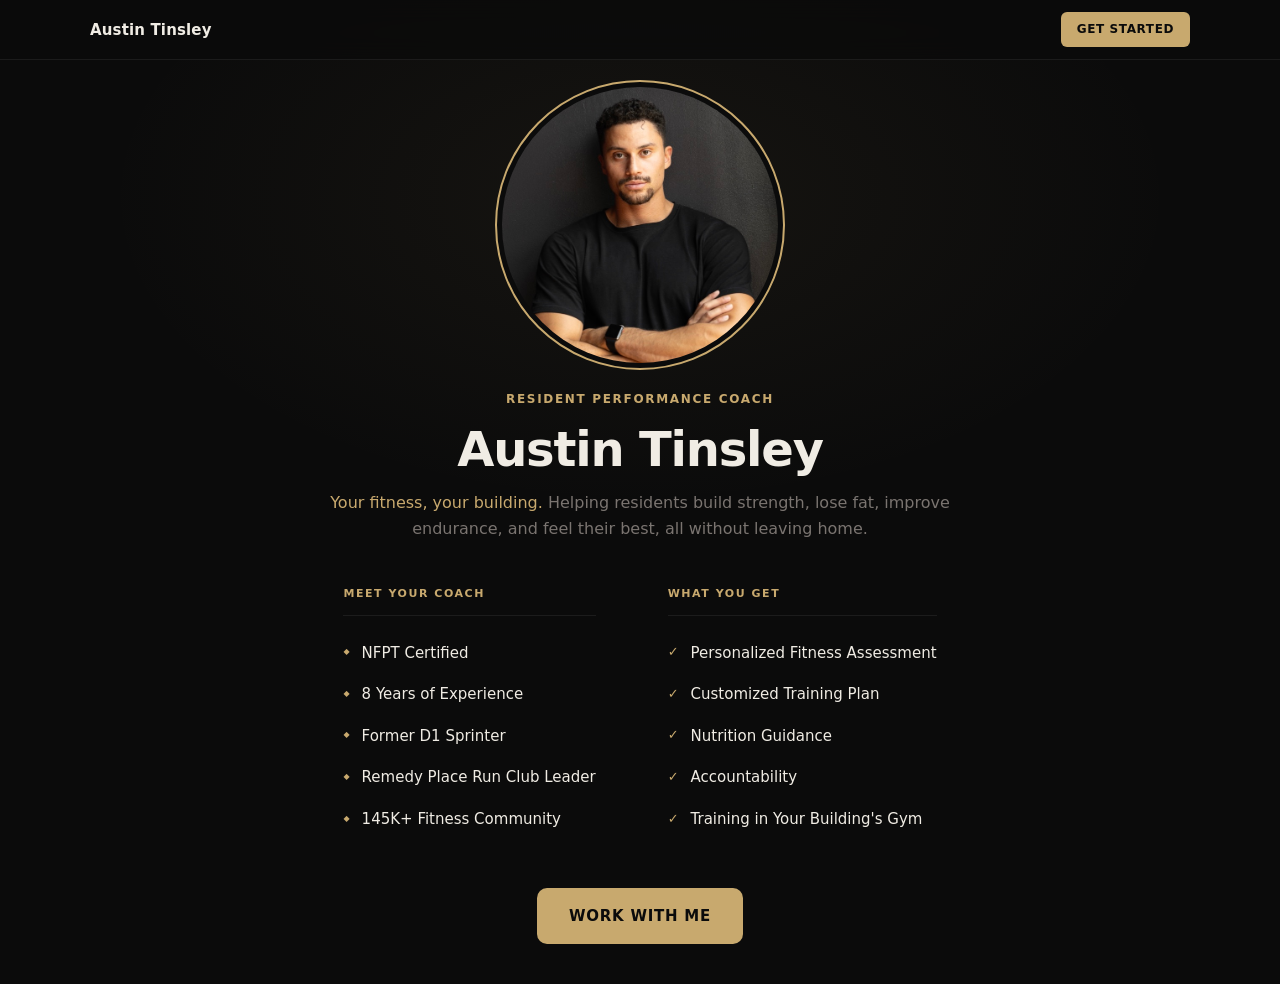
<file: index.html>
<!DOCTYPE html>
<html lang="en">
<head>
  <meta charset="UTF-8">
  <meta name="viewport" content="width=device-width, initial-scale=1.0">
  <meta name="description" content="Austin Tinsley — Resident Performance Coach. Personalized training right in your building.">
  <title>Austin Tinsley — Resident Performance Coach</title>
  <link rel="stylesheet" href="styles.css">
</head>
<body class="landing">

  <!-- ── Nav ──────────────────────────────────────────────────────────────── -->
  <nav class="nav">
    <div class="nav-inner">
      <span class="nav-logo">Austin Tinsley</span>
      <a href="/form" class="btn btn-sm">Get Started</a>
    </div>
  </nav>

  <!-- ── One-pager hero ────────────────────────────────────────────────────── -->
  <section class="hero">
    <div class="onepager">

      <!-- Intro -->
      <img src="austin.jpg" alt="Austin Tinsley" class="hero-photo">
      <p class="hero-eyebrow">Resident Performance Coach</p>
      <h1 class="hero-headline">Austin Tinsley</h1>
      <p class="hero-sub">
        <span class="accent">Your fitness, your building.</span> Helping residents build strength, lose fat, improve endurance, and feel their best, all without leaving home.
      </p>

      <!-- Two columns -->
      <div class="lists-grid">

        <!-- Left: Meet Your Coach -->
        <div class="list-col">
          <p class="row-label">Meet Your Coach</p>
          <ul class="bullet-list">
            <li><span class="bullet">&#9670;</span>NFPT Certified</li>
            <li><span class="bullet">&#9670;</span>8 Years of Experience</li>
            <li><span class="bullet">&#9670;</span>Former D1 Sprinter</li>
            <li><span class="bullet">&#9670;</span>Remedy Place Run Club Leader</li>
            <li><span class="bullet">&#9670;</span>145K+ Fitness Community</li>
          </ul>
        </div>

        <!-- Right: What You Get -->
        <div class="list-col">
          <p class="row-label">What You Get</p>
          <ul class="bullet-list">
            <li><span class="bullet check">&#10003;</span>Personalized Fitness Assessment</li>
            <li><span class="bullet check">&#10003;</span>Customized Training Plan</li>
            <li><span class="bullet check">&#10003;</span>Nutrition Guidance</li>
            <li><span class="bullet check">&#10003;</span>Accountability</li>
            <li><span class="bullet check">&#10003;</span>Training in Your Building's Gym</li>
          </ul>
        </div>

      </div>

      <!-- CTA -->
      <a href="/form" class="btn btn-lg hero-btn">Work With Me</a>

    </div>
  </section>

</body>
</html>
</file>
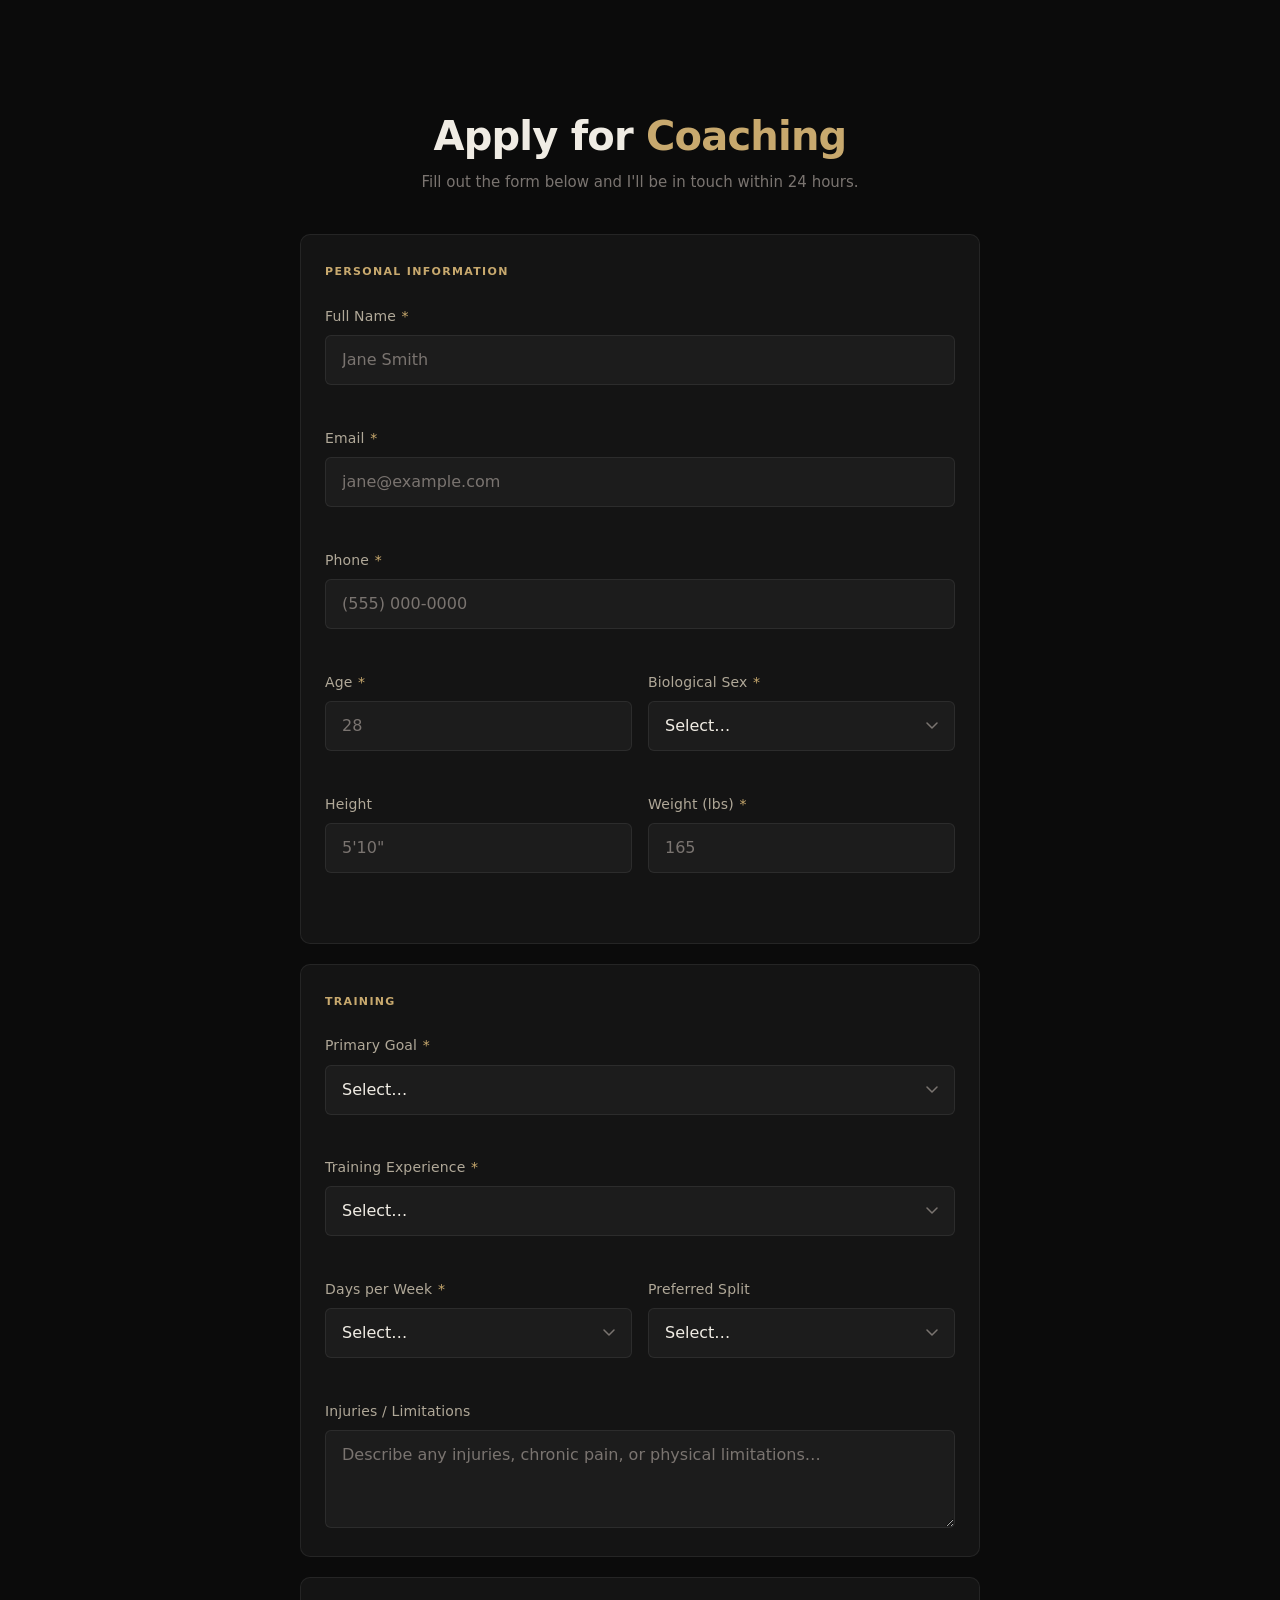
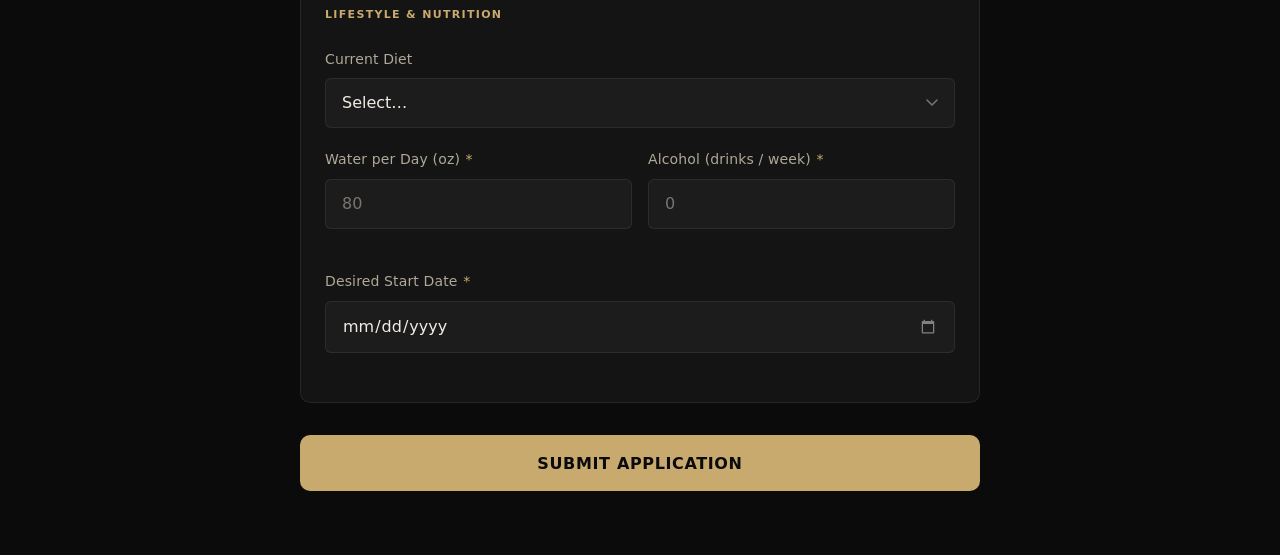
<file: apply.html>
<!DOCTYPE html>
<html lang="en">
<head>
  <meta charset="UTF-8">
  <meta name="viewport" content="width=device-width, initial-scale=1.0">
  <meta name="description" content="Apply for online coaching — fill out this short intake form to get started.">
  <title>Apply for Coaching</title>
  <link rel="stylesheet" href="styles.css">
</head>
<body>
  <main class="container">

    <header class="header">
      <h1>Apply for <span>Coaching</span></h1>
      <p class="subtitle">Fill out the form below and I'll be in touch within 24 hours.</p>
    </header>

    <form id="intakeForm" novalidate>

      <!-- ── Personal Information ─────────────────────────────────────────── -->
      <section class="form-section">
        <h2 class="section-title">Personal Information</h2>

        <div class="field">
          <label for="name">Full Name <span class="required">*</span></label>
          <input type="text" id="name" name="name"
            placeholder="Jane Smith" autocomplete="name">
          <span class="error" id="nameError" role="alert"></span>
        </div>

        <div class="field">
          <label for="email">Email <span class="required">*</span></label>
          <input type="email" id="email" name="email"
            placeholder="jane@example.com" autocomplete="email">
          <span class="error" id="emailError" role="alert"></span>
        </div>

        <div class="field">
          <label for="phone">Phone <span class="required">*</span></label>
          <input type="tel" id="phone" name="phone"
            placeholder="(555) 000-0000" autocomplete="tel">
          <span class="error" id="phoneError" role="alert"></span>
        </div>

        <div class="row">
          <div class="field">
            <label for="age">Age <span class="required">*</span></label>
            <input type="number" id="age" name="age"
              placeholder="28" min="13" max="100">
            <span class="error" id="ageError" role="alert"></span>
          </div>

          <div class="field">
            <label for="biologicalSex">Biological Sex <span class="required">*</span></label>
            <select id="biologicalSex" name="biologicalSex">
              <option value="">Select…</option>
              <option value="Male">Male</option>
              <option value="Female">Female</option>
              <option value="Prefer not to say">Prefer not to say</option>
            </select>
            <span class="error" id="biologicalSexError" role="alert"></span>
          </div>
        </div>

        <div class="row">
          <div class="field">
            <label for="height">Height</label>
            <input type="text" id="height" name="height"
              placeholder="5'10&quot;">
          </div>

          <div class="field">
            <label for="weight">Weight (lbs) <span class="required">*</span></label>
            <input type="number" id="weight" name="weight"
              placeholder="165" min="50" max="700">
            <span class="error" id="weightError" role="alert"></span>
          </div>
        </div>
      </section>

      <!-- ── Training ─────────────────────────────────────────────────────── -->
      <section class="form-section">
        <h2 class="section-title">Training</h2>

        <div class="field">
          <label for="primaryGoal">Primary Goal <span class="required">*</span></label>
          <select id="primaryGoal" name="primaryGoal">
            <option value="">Select…</option>
            <option value="Lose fat">Lose fat</option>
            <option value="Build muscle">Build muscle</option>
            <option value="Improve strength">Improve strength</option>
            <option value="Improve endurance">Improve endurance</option>
            <option value="Athletic performance">Athletic performance</option>
            <option value="Body recomposition">Body recomposition</option>
            <option value="General fitness">General fitness</option>
          </select>
          <span class="error" id="primaryGoalError" role="alert"></span>
        </div>

        <div class="field">
          <label for="experience">Training Experience <span class="required">*</span></label>
          <select id="experience" name="experience">
            <option value="">Select…</option>
            <option value="Beginner (0–1 years)">Beginner (0–1 years)</option>
            <option value="Intermediate (1–3 years)">Intermediate (1–3 years)</option>
            <option value="Advanced (3+ years)">Advanced (3+ years)</option>
          </select>
          <span class="error" id="experienceError" role="alert"></span>
        </div>

        <div class="row">
          <div class="field">
            <label for="daysPerWeek">Days per Week <span class="required">*</span></label>
            <select id="daysPerWeek" name="daysPerWeek">
              <option value="">Select…</option>
              <option value="2">2 days</option>
              <option value="3">3 days</option>
              <option value="4">4 days</option>
              <option value="5">5 days</option>
              <option value="6">6 days</option>
            </select>
            <span class="error" id="daysPerWeekError" role="alert"></span>
          </div>

          <div class="field">
            <label for="preferredSplit">Preferred Split</label>
            <select id="preferredSplit" name="preferredSplit">
              <option value="">Select…</option>
              <option value="Full body">Full body</option>
              <option value="Upper / Lower">Upper / Lower</option>
              <option value="Push / Pull / Legs">Push / Pull / Legs</option>
              <option value="Bro split">Bro split</option>
              <option value="No preference">No preference</option>
            </select>
          </div>
        </div>

        <div class="field">
          <label for="injuries">Injuries / Limitations</label>
          <textarea id="injuries" name="injuries" rows="3"
            placeholder="Describe any injuries, chronic pain, or physical limitations…"></textarea>
        </div>
      </section>

      <!-- ── Lifestyle & Nutrition ─────────────────────────────────────────── -->
      <section class="form-section">
        <h2 class="section-title">Lifestyle &amp; Nutrition</h2>

        <div class="field">
          <label for="currentDiet">Current Diet</label>
          <select id="currentDiet" name="currentDiet">
            <option value="">Select…</option>
            <option value="No specific diet">No specific diet</option>
            <option value="High protein">High protein</option>
            <option value="Keto / Low carb">Keto / Low carb</option>
            <option value="Vegan">Vegan</option>
            <option value="Vegetarian">Vegetarian</option>
            <option value="Paleo">Paleo</option>
            <option value="Intermittent fasting">Intermittent fasting</option>
            <option value="Other">Other</option>
          </select>
        </div>

        <div class="row">
          <div class="field">
            <label for="waterPerDay">Water per Day (oz) <span class="required">*</span></label>
            <input type="number" id="waterPerDay" name="waterPerDay"
              placeholder="80" min="0" max="300">
            <span class="error" id="waterPerDayError" role="alert"></span>
          </div>

          <div class="field">
            <label for="alcoholPerWeek">Alcohol (drinks / week) <span class="required">*</span></label>
            <input type="number" id="alcoholPerWeek" name="alcoholPerWeek"
              placeholder="0" min="0" max="50">
            <span class="error" id="alcoholPerWeekError" role="alert"></span>
          </div>
        </div>

        <div class="field">
          <label for="startDate">Desired Start Date <span class="required">*</span></label>
          <input type="date" id="startDate" name="startDate">
          <span class="error" id="startDateError" role="alert"></span>
        </div>
      </section>

      <!-- ── Submit ────────────────────────────────────────────────────────── -->
      <div class="submit-area">
        <button type="submit" id="submitBtn">
          <span class="btn-text">Submit Application</span>
          <span class="btn-loading" hidden>Submitting</span>
        </button>
      </div>

    </form><!-- /#intakeForm -->

    <!-- Success state (replaces the form) -->
    <div id="successMessage" class="success-message" hidden aria-live="polite">
      <div class="success-icon" aria-hidden="true">✓</div>
      <h2>Application Received</h2>
      <p>Thank you! I'll review your information and reach out within 24 hours.</p>
    </div>

    <!-- Error banner (shown above the submit button on failure) -->
    <div id="errorBanner" class="error-banner" hidden role="alert">
      <p id="errorText">Something went wrong. Please try again.</p>
    </div>

  </main>

  <script src="script.js"></script>
</body>
</html>
</file>
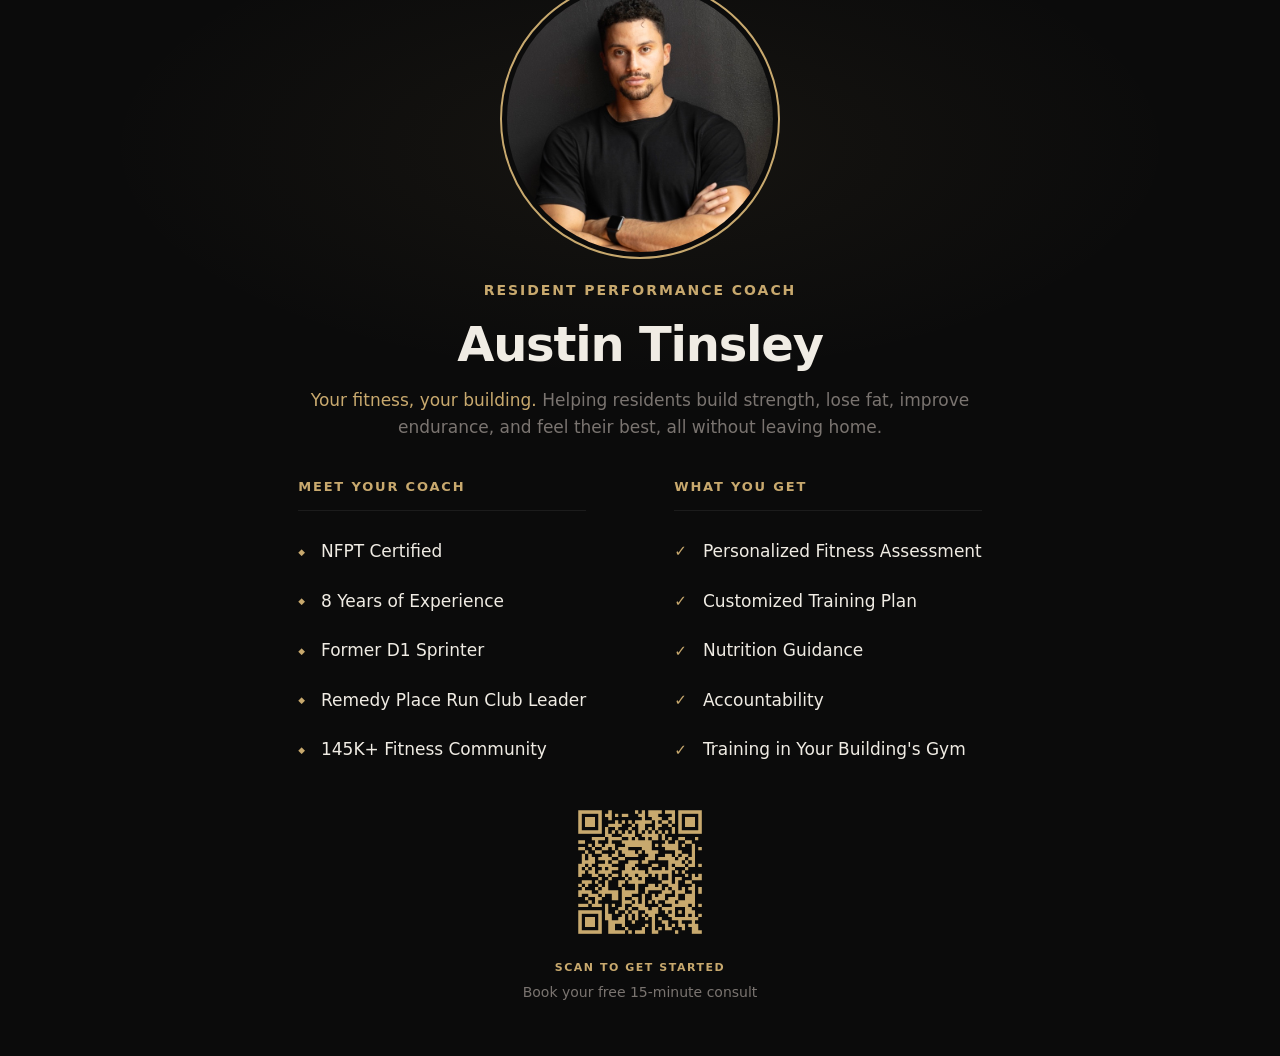
<file: flyer-qr.html>
<!DOCTYPE html>
<html lang="en">
<head>
  <meta charset="UTF-8">
  <meta name="viewport" content="width=device-width, initial-scale=1.0">
  <title>Austin Tinsley — Resident Performance Coach</title>
  <link rel="stylesheet" href="styles.css">
  <style>
    /* ── Print / PDF overrides ─────────────────────────────────────────── */
    @page {
      size: 8.5in 11in;
      margin: 0;
    }

    html, body {
      -webkit-print-color-adjust: exact;
      print-color-adjust: exact;
      background: #0b0b0b;
    }

    /* Full-page flex column so content fills the whole sheet */
    body {
      height: 11in;
      display: flex;
      flex-direction: column;
    }

    /* Hero grows to fill remaining height, content vertically centered */
    .hero {
      flex: 1;
      min-height: 0;
      padding: 0.55in 0.7in 0.35in;
      align-items: center;
    }

    /* Scale everything up to occupy the page (slightly tighter to fit QR) */
    .hero-photo { width: 280px; height: 280px; margin-bottom: 1.25rem; }

    .hero-eyebrow { font-size: 0.875rem; margin-bottom: 1rem; }

    .hero-headline { font-size: 3rem; margin-bottom: 1rem; }

    .hero-sub {
      font-size: 1.0625rem;
      max-width: 660px;
      margin-bottom: 2.25rem;
    }

    .lists-grid { gap: 5.5rem; margin-bottom: 0; }

    .row-label { font-size: 0.8125rem; margin-bottom: 1.125rem; padding-bottom: 0.875rem; }

    .bullet-list li { font-size: 1.0625rem; padding: 0.7rem 0; gap: 1rem; }

    .bullet { font-size: 0.55rem; }
    .bullet.check { font-size: 0.95rem; }

    /* QR footer */
    .qr-footer {
      text-align: center;
      padding: 0.65in 0.7in 0.55in;
    }

    .qr-footer img {
      width: 150px;
      height: 150px;
      display: block;
      margin: 0 auto 0.75rem;
    }

    .qr-footer .qr-label {
      font-size: 0.6875rem;
      font-weight: 600;
      letter-spacing: 0.14em;
      text-transform: uppercase;
      color: var(--accent);
    }

    .qr-footer .qr-sub {
      font-size: 0.875rem;
      color: var(--text-muted);
      margin-top: 0.25rem;
    }
  </style>
</head>
<body class="landing">

  <!-- ── One-pager hero ────────────────────────────────────────────────────── -->
  <section class="hero">
    <div class="onepager">

      <!-- Intro -->
      <img src="austin.jpg" alt="Austin Tinsley" class="hero-photo">
      <p class="hero-eyebrow">Resident Performance Coach</p>
      <h1 class="hero-headline">Austin Tinsley</h1>
      <p class="hero-sub">
        <span class="accent">Your fitness, your building.</span> Helping residents build strength, lose fat, improve endurance, and feel their best, all without leaving home.
      </p>

      <!-- Two columns -->
      <div class="lists-grid">

        <!-- Left: Meet Your Coach -->
        <div class="list-col">
          <p class="row-label">Meet Your Coach</p>
          <ul class="bullet-list">
            <li><span class="bullet">&#9670;</span>NFPT Certified</li>
            <li><span class="bullet">&#9670;</span>8 Years of Experience</li>
            <li><span class="bullet">&#9670;</span>Former D1 Sprinter</li>
            <li><span class="bullet">&#9670;</span>Remedy Place Run Club Leader</li>
            <li><span class="bullet">&#9670;</span>145K+ Fitness Community</li>
          </ul>
        </div>

        <!-- Right: What You Get -->
        <div class="list-col">
          <p class="row-label">What You Get</p>
          <ul class="bullet-list">
            <li><span class="bullet check">&#10003;</span>Personalized Fitness Assessment</li>
            <li><span class="bullet check">&#10003;</span>Customized Training Plan</li>
            <li><span class="bullet check">&#10003;</span>Nutrition Guidance</li>
            <li><span class="bullet check">&#10003;</span>Accountability</li>
            <li><span class="bullet check">&#10003;</span>Training in Your Building's Gym</li>
          </ul>
        </div>

      </div>

    </div>
  </section>

  <!-- ── QR footer ─────────────────────────────────────────────────────────── -->
  <div class="qr-footer">
    <img src="qr-code-branded.png" alt="Scan to book a consult">
    <p class="qr-label">Scan to Get Started</p>
    <p class="qr-sub">Book your free 15-minute consult</p>
  </div>

</body>
</html>
</file>
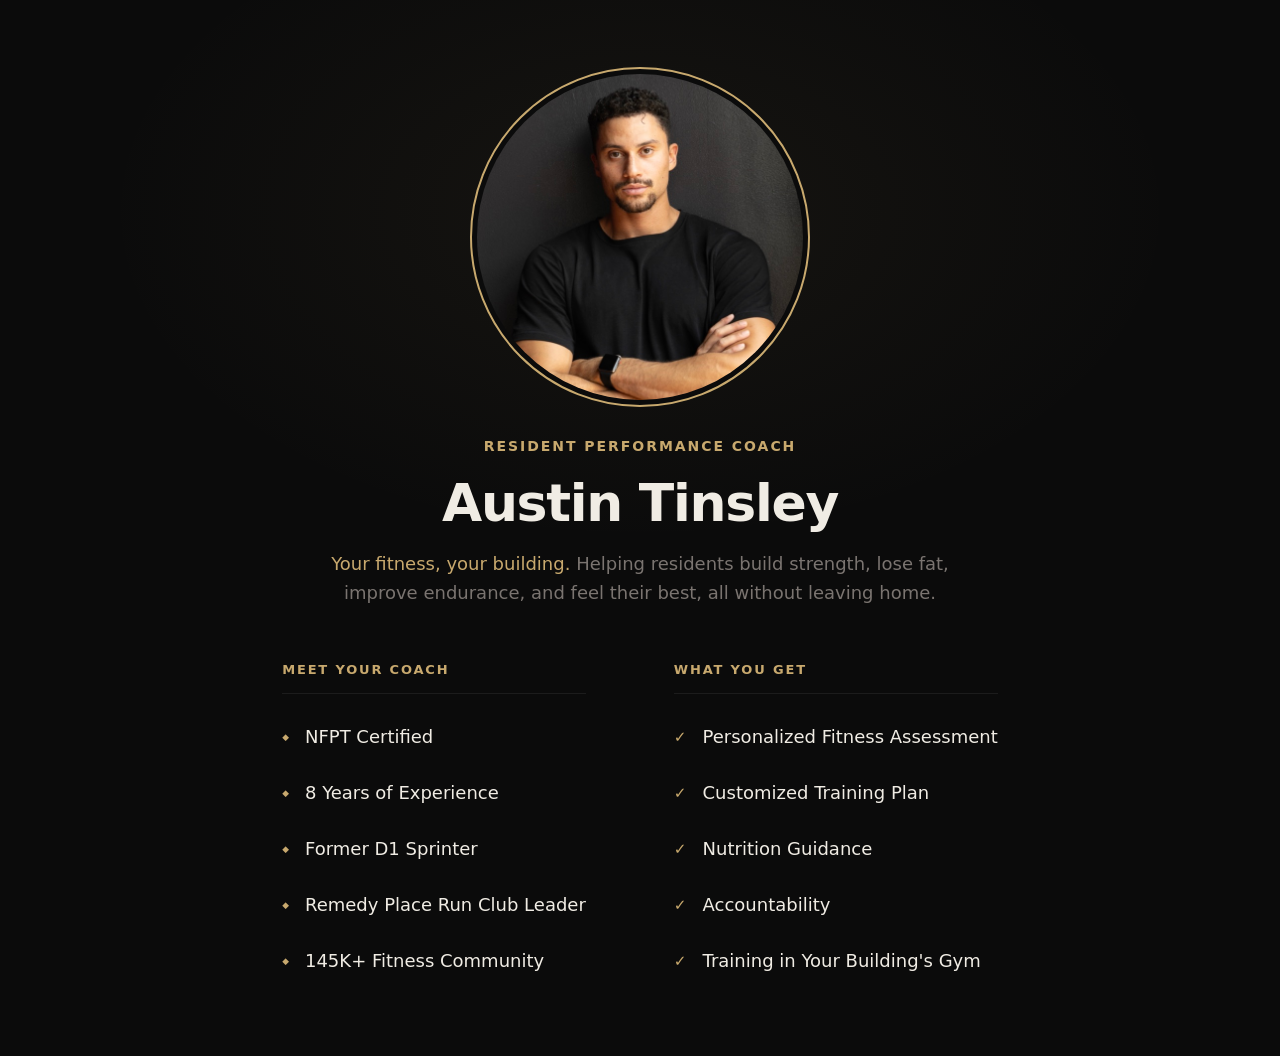
<file: flyer.html>
<!DOCTYPE html>
<html lang="en">
<head>
  <meta charset="UTF-8">
  <meta name="viewport" content="width=device-width, initial-scale=1.0">
  <title>Austin Tinsley — Resident Performance Coach</title>
  <link rel="stylesheet" href="styles.css">
  <style>
    /* ── Print / PDF overrides ─────────────────────────────────────────── */
    @page {
      size: 8.5in 11in;
      margin: 0;
    }

    html, body {
      -webkit-print-color-adjust: exact;
      print-color-adjust: exact;
      background: #0b0b0b;
    }

    /* Full-page flex column so content fills the whole sheet */
    body {
      height: 11in;
      display: flex;
      flex-direction: column;
    }

    /* Hero grows to fill remaining height, content vertically centered */
    .hero {
      flex: 1;
      min-height: 0;
      padding: 0.7in 0.7in;
      align-items: center;
    }

    /* Scale everything up to occupy the page */
    .hero-photo { width: 340px; height: 340px; margin-bottom: 1.75rem; }

    .hero-eyebrow { font-size: 0.875rem; margin-bottom: 1.125rem; }

    .hero-headline { font-size: 3.25rem; margin-bottom: 1.125rem; }

    .hero-sub {
      font-size: 1.125rem;
      max-width: 680px;
      margin-bottom: 3.25rem;
    }

    .lists-grid { gap: 5.5rem; margin-bottom: 0; }

    .row-label { font-size: 0.8125rem; margin-bottom: 1.25rem; padding-bottom: 1rem; }

    .bullet-list li { font-size: 1.125rem; padding: 0.85rem 0; gap: 1rem; }

    .bullet { font-size: 0.55rem; }
    .bullet.check { font-size: 0.95rem; }
  </style>
</head>
<body class="landing">

  <!-- ── One-pager hero ────────────────────────────────────────────────────── -->
  <section class="hero">
    <div class="onepager">

      <!-- Intro -->
      <img src="austin.jpg" alt="Austin Tinsley" class="hero-photo">
      <p class="hero-eyebrow">Resident Performance Coach</p>
      <h1 class="hero-headline">Austin Tinsley</h1>
      <p class="hero-sub">
        <span class="accent">Your fitness, your building.</span> Helping residents build strength, lose fat, improve endurance, and feel their best, all without leaving home.
      </p>

      <!-- Two columns -->
      <div class="lists-grid">

        <!-- Left: Meet Your Coach -->
        <div class="list-col">
          <p class="row-label">Meet Your Coach</p>
          <ul class="bullet-list">
            <li><span class="bullet">&#9670;</span>NFPT Certified</li>
            <li><span class="bullet">&#9670;</span>8 Years of Experience</li>
            <li><span class="bullet">&#9670;</span>Former D1 Sprinter</li>
            <li><span class="bullet">&#9670;</span>Remedy Place Run Club Leader</li>
            <li><span class="bullet">&#9670;</span>145K+ Fitness Community</li>
          </ul>
        </div>

        <!-- Right: What You Get -->
        <div class="list-col">
          <p class="row-label">What You Get</p>
          <ul class="bullet-list">
            <li><span class="bullet check">&#10003;</span>Personalized Fitness Assessment</li>
            <li><span class="bullet check">&#10003;</span>Customized Training Plan</li>
            <li><span class="bullet check">&#10003;</span>Nutrition Guidance</li>
            <li><span class="bullet check">&#10003;</span>Accountability</li>
            <li><span class="bullet check">&#10003;</span>Training in Your Building's Gym</li>
          </ul>
        </div>

      </div>

    </div>
  </section>

</body>
</html>
</file>
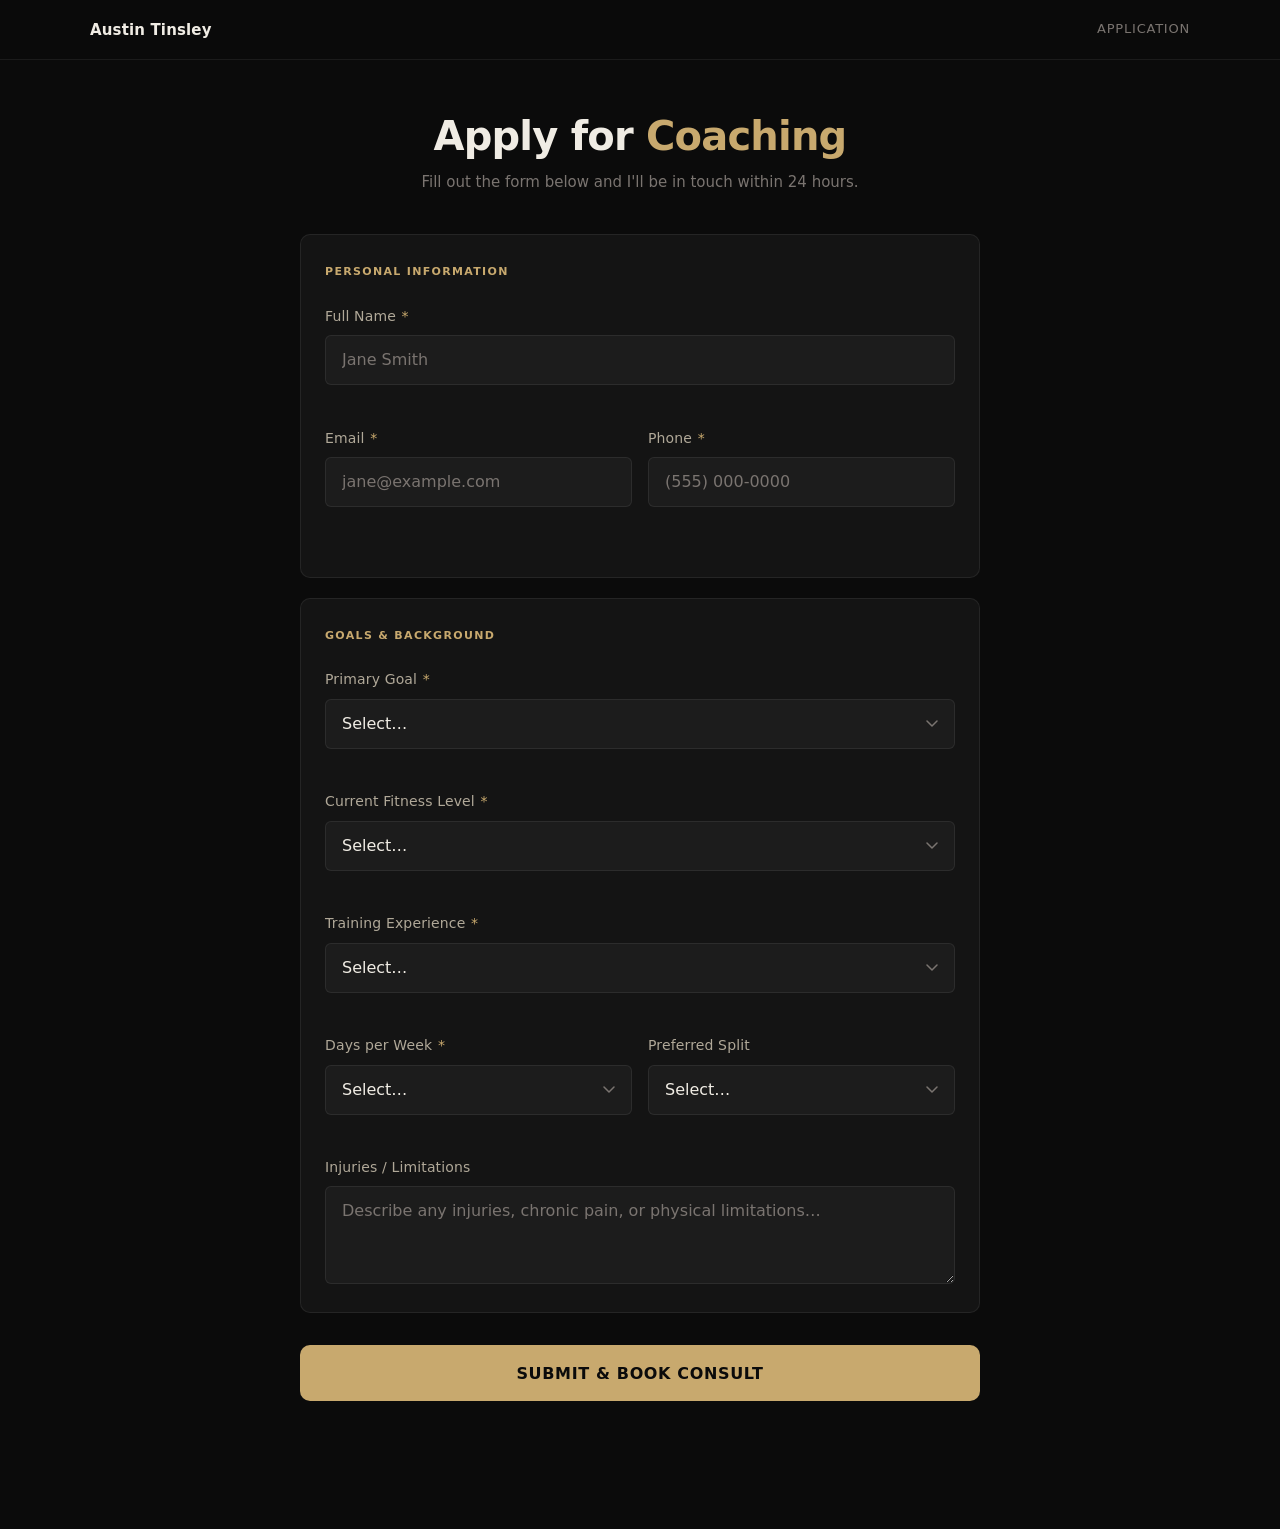
<file: form.html>
<!DOCTYPE html>
<html lang="en">
<head>
  <meta charset="UTF-8">
  <meta name="viewport" content="width=device-width, initial-scale=1.0">
  <meta name="description" content="Apply for coaching with Austin Tinsley — fill out this short intake form to get started.">
  <title>Apply for Coaching — Austin Tinsley</title>
  <link rel="stylesheet" href="styles.css">
  <!-- Calendly assets -->
  <link href="https://assets.calendly.com/assets/external/widget.css" rel="stylesheet">
  <script src="https://assets.calendly.com/assets/external/widget.js" async></script>
</head>
<body>

  <nav class="nav">
    <div class="nav-inner">
      <a href="/" class="nav-logo">Austin Tinsley</a>
      <span class="nav-tag">Application</span>
    </div>
  </nav>

  <main class="container form-page">

    <header class="header">
      <h1>Apply for <span class="accent">Coaching</span></h1>
      <p class="subtitle">Fill out the form below and I'll be in touch within 24 hours.</p>
    </header>

    <form id="intakeForm" novalidate>

      <!-- ── Personal Information ──────────────────────────────────────────── -->
      <section class="form-section">
        <h2 class="section-title">Personal Information</h2>

        <div class="field">
          <label for="name">Full Name <span class="required">*</span></label>
          <input type="text" id="name" name="name"
            placeholder="Jane Smith" autocomplete="name">
          <span class="error" id="nameError" role="alert"></span>
        </div>

        <div class="row">
          <div class="field">
            <label for="email">Email <span class="required">*</span></label>
            <input type="email" id="email" name="email"
              placeholder="jane@example.com" autocomplete="email">
            <span class="error" id="emailError" role="alert"></span>
          </div>
          <div class="field">
            <label for="phone">Phone <span class="required">*</span></label>
            <input type="tel" id="phone" name="phone"
              placeholder="(555) 000-0000" autocomplete="tel">
            <span class="error" id="phoneError" role="alert"></span>
          </div>
        </div>
      </section>

      <!-- ── Goals & Background ────────────────────────────────────────────── -->
      <section class="form-section">
        <h2 class="section-title">Goals &amp; Background</h2>

        <div class="field">
          <label for="primaryGoal">Primary Goal <span class="required">*</span></label>
          <select id="primaryGoal" name="primaryGoal">
            <option value="">Select…</option>
            <option value="Lose fat">Lose fat</option>
            <option value="Build muscle">Build muscle</option>
            <option value="Improve strength">Improve strength</option>
            <option value="Improve endurance / running">Improve endurance / running</option>
            <option value="Body recomposition">Body recomposition</option>
            <option value="General fitness">General fitness</option>
          </select>
          <span class="error" id="primaryGoalError" role="alert"></span>
        </div>

        <div class="field">
          <label for="fitnessLevel">Current Fitness Level <span class="required">*</span></label>
          <select id="fitnessLevel" name="fitnessLevel">
            <option value="">Select…</option>
            <option value="Beginner — new to structured training">Beginner — new to structured training</option>
            <option value="Intermediate — training 1–3 years">Intermediate — training 1–3 years</option>
            <option value="Advanced — training 3+ years">Advanced — training 3+ years</option>
            <option value="Athlete — competitive background">Athlete — competitive background</option>
          </select>
          <span class="error" id="fitnessLevelError" role="alert"></span>
        </div>

        <div class="field">
          <label for="experience">Training Experience <span class="required">*</span></label>
          <select id="experience" name="experience">
            <option value="">Select…</option>
            <option value="Beginner (0–1 years)">Beginner (0–1 years)</option>
            <option value="Intermediate (1–3 years)">Intermediate (1–3 years)</option>
            <option value="Advanced (3+ years)">Advanced (3+ years)</option>
          </select>
          <span class="error" id="experienceError" role="alert"></span>
        </div>

        <div class="row">
          <div class="field">
            <label for="availability">Days per Week <span class="required">*</span></label>
            <select id="availability" name="availability">
              <option value="">Select…</option>
              <option value="2 days / week">2 days</option>
              <option value="3 days / week">3 days</option>
              <option value="4 days / week">4 days</option>
              <option value="5 days / week">5 days</option>
              <option value="6+ days / week">6+ days</option>
            </select>
            <span class="error" id="availabilityError" role="alert"></span>
          </div>
          <div class="field">
            <label for="preferredSplit">Preferred Split</label>
            <select id="preferredSplit" name="preferredSplit">
              <option value="">Select…</option>
              <option value="Full body">Full body</option>
              <option value="Upper / Lower">Upper / Lower</option>
              <option value="Push / Pull / Legs">Push / Pull / Legs</option>
              <option value="Bro split">Bro split</option>
              <option value="No preference">No preference</option>
            </select>
          </div>
        </div>

        <div class="field">
          <label for="injuries">Injuries / Limitations</label>
          <textarea id="injuries" name="injuries" rows="3"
            placeholder="Describe any injuries, chronic pain, or physical limitations…"></textarea>
        </div>
      </section>

      <!-- ── Submit ────────────────────────────────────────────────────────── -->
      <div class="submit-area">
        <button type="submit" id="submitBtn">
          <span class="btn-text">Submit &amp; Book Consult</span>
          <span class="btn-loading" hidden>Submitting</span>
        </button>
      </div>

    </form>

    <div id="successMessage" class="success-message" hidden aria-live="polite">
      <div class="success-icon" aria-hidden="true">&#10003;</div>
      <h2>One last step</h2>
      <p>Thanks! Now pick a time for your free 15-minute consult — we'll talk through your goals and next steps.</p>
      <div id="calendlyEmbed" class="calendly-embed"></div>
    </div>

    <div id="errorBanner" class="error-banner" hidden role="alert">
      <p id="errorText">Something went wrong. Please try again.</p>
    </div>

  </main>

  <script src="script.js"></script>
</body>
</html>
</file>
<file: styles.css>
/* =============================================================================
   Coaching Intake Form — Styles
   Dark luxury theme. Mobile-first, no dependencies.
   ============================================================================= */

/* --- Custom Properties ---------------------------------------------------- */
:root {
  --bg:            #0b0b0b;
  --surface:       #141414;
  --surface-2:     #1c1c1c;
  --border:        rgba(255, 255, 255, 0.07);
  --border-focus:  #c8a96e;
  --accent:        #c8a96e;
  --accent-dim:    rgba(200, 169, 110, 0.12);
  --text:          #f0ece4;
  --text-muted:    #7a7470;
  --text-label:    #b0a898;
  --error:         #e05c5c;
  --error-bg:      rgba(224, 92, 92, 0.08);
  --success:       #5cb87a;
  --success-bg:    rgba(92, 184, 122, 0.08);
  --radius:        10px;
  --radius-sm:     6px;
  --transition:    180ms ease;
  --font:          -apple-system, BlinkMacSystemFont, 'Segoe UI', system-ui, sans-serif;
  --max-width:     680px;
}

/* --- Reset ----------------------------------------------------------------- */
*, *::before, *::after { box-sizing: border-box; margin: 0; padding: 0; }

/* --- Base ------------------------------------------------------------------ */
html {
  font-size: 16px;
  -webkit-text-size-adjust: 100%;
}

body {
  background: var(--bg);
  color: var(--text);
  font-family: var(--font);
  font-size: 1rem;
  line-height: 1.6;
  min-height: 100dvh;
  padding: 2rem 1rem 4rem;
}

/* --- Layout ---------------------------------------------------------------- */
.container {
  max-width: var(--max-width);
  margin: 0 auto;
}

/* --- Header ---------------------------------------------------------------- */
.header {
  text-align: center;
  padding: 2rem 0 2.5rem;
}

.header h1 {
  font-size: clamp(1.75rem, 5vw, 2.5rem);
  font-weight: 700;
  letter-spacing: -0.02em;
  color: var(--text);
  line-height: 1.2;
}

.header h1 span {
  color: var(--accent);
}

.subtitle {
  margin-top: 0.625rem;
  color: var(--text-muted);
  font-size: 0.9375rem;
}

/* --- Form sections --------------------------------------------------------- */
.form-section {
  background: var(--surface);
  border: 1px solid var(--border);
  border-radius: var(--radius);
  padding: 1.75rem 1.5rem;
  margin-bottom: 1.25rem;
}

.section-title {
  font-size: 0.6875rem;
  font-weight: 600;
  letter-spacing: 0.12em;
  text-transform: uppercase;
  color: var(--accent);
  margin-bottom: 1.5rem;
}

/* --- Field ----------------------------------------------------------------- */
.field {
  margin-bottom: 1.25rem;
}

.field:last-child {
  margin-bottom: 0;
}

/* Two-column row on wider screens */
.row {
  display: grid;
  gap: 1rem;
  margin-bottom: 1.25rem;
}

@media (min-width: 480px) {
  .row {
    grid-template-columns: 1fr 1fr;
  }
}

.row .field {
  margin-bottom: 0;
}

/* --- Labels --------------------------------------------------------------- */
label {
  display: block;
  font-size: 0.875rem;
  font-weight: 500;
  color: var(--text-label);
  margin-bottom: 0.5rem;
  letter-spacing: 0.01em;
}

.required {
  color: var(--accent);
  margin-left: 1px;
}

/* --- Inputs / Selects / Textareas ----------------------------------------- */
input,
select,
textarea {
  display: block;
  width: 100%;
  background: var(--surface-2);
  border: 1px solid var(--border);
  border-radius: var(--radius-sm);
  color: var(--text);
  font-family: var(--font);
  font-size: 1rem;
  padding: 0.75rem 1rem;
  transition: border-color var(--transition), background var(--transition), box-shadow var(--transition);
  appearance: none;
  -webkit-appearance: none;
  outline: none;
  line-height: 1.5;
}

input::placeholder,
textarea::placeholder {
  color: var(--text-muted);
  opacity: 1;
}

/* Custom select arrow */
select {
  background-image: url("data:image/svg+xml,%3Csvg xmlns='http://www.w3.org/2000/svg' width='12' height='8' viewBox='0 0 12 8'%3E%3Cpath d='M1 1l5 5 5-5' stroke='%237a7470' stroke-width='1.5' fill='none' stroke-linecap='round' stroke-linejoin='round'/%3E%3C/svg%3E");
  background-repeat: no-repeat;
  background-position: right 1rem center;
  padding-right: 2.5rem;
  cursor: pointer;
}

select option {
  background: var(--surface-2);
  color: var(--text);
}

textarea {
  resize: vertical;
  min-height: 90px;
}

/* Date input icon tint */
input[type="date"]::-webkit-calendar-picker-indicator {
  filter: invert(0.5);
  cursor: pointer;
}

/* Focus state */
input:focus,
select:focus,
textarea:focus {
  border-color: var(--border-focus);
  box-shadow: 0 0 0 3px var(--accent-dim);
  background: #1f1e1c;
}

/* Invalid / error state */
input.invalid,
select.invalid,
textarea.invalid {
  border-color: var(--error);
  box-shadow: 0 0 0 3px var(--error-bg);
}

/* --- Inline errors --------------------------------------------------------- */
.error {
  display: block;
  font-size: 0.8125rem;
  color: var(--error);
  margin-top: 0.375rem;
  min-height: 1.2em;
}

/* --- Submit area ----------------------------------------------------------- */
.submit-area {
  margin-top: 2rem;
}

#submitBtn {
  display: block;
  width: 100%;
  background: var(--accent);
  color: #0b0b0b;
  font-family: var(--font);
  font-size: 1rem;
  font-weight: 700;
  letter-spacing: 0.04em;
  text-transform: uppercase;
  border: none;
  border-radius: var(--radius);
  padding: 1rem;
  cursor: pointer;
  transition: opacity var(--transition), transform var(--transition);
  min-height: 56px;
}

#submitBtn:hover:not(:disabled) {
  opacity: 0.88;
}

#submitBtn:active:not(:disabled) {
  transform: scale(0.99);
}

#submitBtn:disabled {
  opacity: 0.5;
  cursor: not-allowed;
}

/* Loading dots animation */
.btn-loading::after {
  content: '';
  display: inline-block;
  width: 4px;
  height: 4px;
  background: currentColor;
  border-radius: 50%;
  margin-left: 8px;
  animation: dots 1s steps(3, end) infinite;
  vertical-align: middle;
}

@keyframes dots {
  0%   { box-shadow: 0 0, 10px 0, 20px 0; opacity: 0.2; }
  33%  { box-shadow: 0 0, 10px 0, 20px 0; opacity: 1; }
  66%  { box-shadow: 0 0 #0000, 10px 0, 20px 0; opacity: 1; }
  100% { box-shadow: 0 0 #0000, 10px 0 #0000, 20px 0; opacity: 1; }
}

/* --- Success message ------------------------------------------------------- */
.success-message {
  background: var(--success-bg);
  border: 1px solid rgba(92, 184, 122, 0.2);
  border-radius: var(--radius);
  padding: 3rem 2rem;
  text-align: center;
  margin-top: 1rem;
}

.success-icon {
  width: 56px;
  height: 56px;
  background: var(--success);
  color: #0b0b0b;
  border-radius: 50%;
  display: flex;
  align-items: center;
  justify-content: center;
  font-size: 1.5rem;
  font-weight: 700;
  margin: 0 auto 1.5rem;
}

.success-message h2 {
  font-size: 1.5rem;
  margin-bottom: 0.5rem;
}

.success-message p {
  color: var(--text-muted);
}

/* Calendly embed inside success screen */
.calendly-embed {
  min-width: 320px;
  height: 680px;
  margin-top: 1.5rem;
  border-radius: var(--radius);
  overflow: hidden;
}

.booked-btn {
  display: inline-block;
  margin-top: 1.75rem;
}

/* --- Error banner ---------------------------------------------------------- */
.error-banner {
  background: var(--error-bg);
  border: 1px solid rgba(224, 92, 92, 0.25);
  border-radius: var(--radius-sm);
  padding: 1rem 1.25rem;
  margin-top: 1rem;
  color: var(--error);
  font-size: 0.9375rem;
}

/* --- Utility -------------------------------------------------------------- */
[hidden] { display: none !important; }

/* =============================================================================
   Landing Page Styles
   ============================================================================= */

/* Nav */
.nav {
  position: fixed;
  top: 0;
  left: 0;
  right: 0;
  z-index: 100;
  padding: 0 1.5rem;
  height: 60px;
  display: flex;
  align-items: center;
  background: rgba(11, 11, 11, 0.85);
  backdrop-filter: blur(12px);
  -webkit-backdrop-filter: blur(12px);
  border-bottom: 1px solid var(--border);
}

.nav-inner {
  width: 100%;
  max-width: 1100px;
  margin: 0 auto;
  display: flex;
  align-items: center;
  justify-content: space-between;
}

.nav-logo {
  font-size: 0.9375rem;
  font-weight: 600;
  letter-spacing: 0.01em;
  color: var(--text);
  text-decoration: none;
}

.nav-tag {
  font-size: 0.8125rem;
  color: var(--text-muted);
  letter-spacing: 0.06em;
  text-transform: uppercase;
}

/* Buttons */
.btn {
  display: inline-block;
  background: var(--accent);
  color: #0b0b0b;
  font-family: var(--font);
  font-weight: 700;
  letter-spacing: 0.05em;
  text-transform: uppercase;
  text-decoration: none;
  border-radius: var(--radius);
  border: none;
  cursor: pointer;
  transition: opacity var(--transition), transform var(--transition);
  white-space: nowrap;
}

.btn:hover { opacity: 0.88; }
.btn:active { transform: scale(0.98); }

.btn-sm {
  font-size: 0.75rem;
  padding: 0.5rem 1rem;
  border-radius: var(--radius-sm);
}

.btn-lg {
  font-size: 0.9375rem;
  padding: 1rem 2rem;
}

/* Landing body offset for fixed nav */
body.landing {
  padding: 0;
}

/* Hero — centered one-pager */
.hero {
  min-height: 100dvh;
  display: flex;
  align-items: center;
  justify-content: center;
  padding: 5rem 1.5rem 2.5rem;
  position: relative;
}

.hero::before {
  content: '';
  position: absolute;
  inset: 0;
  background: radial-gradient(ellipse 60% 45% at 50% 20%, rgba(200, 169, 110, 0.06) 0%, transparent 70%);
  pointer-events: none;
}

.onepager {
  width: 100%;
  max-width: 1060px;
  margin: 0 auto;
  text-align: center;
  position: relative;
}

.hero-photo {
  width: 290px;
  height: 290px;
  border-radius: 50%;
  object-fit: cover;
  object-position: center 46%;
  border: 2px solid var(--accent);
  padding: 5px;
  background: var(--bg);
  margin: 0 auto 1.25rem;
  display: block;
}

.hero-eyebrow {
  font-size: 0.75rem;
  font-weight: 600;
  letter-spacing: 0.14em;
  text-transform: uppercase;
  color: var(--accent);
  margin-bottom: 0.875rem;
}

.hero-headline {
  font-size: clamp(2rem, 4vw, 3rem);
  font-weight: 700;
  letter-spacing: -0.025em;
  line-height: 1.1;
  color: var(--text);
  margin-bottom: 0.875rem;
}

.hero-sub {
  font-size: 1rem;
  color: var(--text-muted);
  line-height: 1.6;
  max-width: 620px;
  margin: 0 auto 2.75rem;
}

.accent { color: var(--accent); }

/* Row label above each card row */
.row-label {
  font-size: 0.6875rem;
  font-weight: 600;
  letter-spacing: 0.14em;
  text-transform: uppercase;
  color: var(--accent);
  margin-bottom: 1.125rem;
}

/* Two-column bullet lists */
.lists-grid {
  display: grid;
  grid-template-columns: auto;
  justify-content: center;
  gap: 2.5rem;
  margin: 0 auto 2.5rem;
  text-align: left;
}

@media (min-width: 640px) {
  .lists-grid {
    grid-template-columns: auto auto;
    gap: 4.5rem;
  }
}

.list-col .row-label {
  margin-bottom: 1rem;
  padding-bottom: 0.75rem;
  border-bottom: 1px solid var(--border);
}

.bullet-list {
  list-style: none;
}

.bullet-list li {
  display: flex;
  align-items: center;
  gap: 0.75rem;
  font-size: 0.9375rem;
  font-weight: 500;
  color: var(--text);
  padding: 0.55rem 0;
}

.bullet {
  color: var(--accent);
  font-size: 0.5rem;
  flex-shrink: 0;
}

.bullet.check {
  font-size: 0.8125rem;
  font-weight: 700;
}

.hero-btn {
  margin-top: 0.5rem;
}

/* Sections */
.section {
  padding: 6rem 1.5rem;
}

.section-alt {
  background: var(--surface);
  border-top: 1px solid var(--border);
  border-bottom: 1px solid var(--border);
}

.section .container {
  max-width: 1100px;
}

.section-label {
  font-size: 0.6875rem;
  font-weight: 600;
  letter-spacing: 0.14em;
  text-transform: uppercase;
  color: var(--accent);
  margin-bottom: 0.75rem;
}

.section-heading {
  font-size: clamp(1.75rem, 4vw, 2.75rem);
  font-weight: 700;
  letter-spacing: -0.025em;
  color: var(--text);
  margin-bottom: 3rem;
  line-height: 1.15;
}

/* Credentials grid */
.cred-grid {
  display: grid;
  gap: 1.25rem;
  grid-template-columns: 1fr;
}

@media (min-width: 640px) {
  .cred-grid { grid-template-columns: repeat(3, 1fr); }
}

.cred-card {
  background: var(--surface-2);
  border: 1px solid var(--border);
  border-radius: var(--radius);
  padding: 1.75rem 1.5rem;
}

.cred-icon {
  color: var(--accent);
  font-size: 0.625rem;
  margin-bottom: 1rem;
  opacity: 0.7;
}

.cred-card h3 {
  font-size: 1rem;
  font-weight: 600;
  color: var(--text);
  margin-bottom: 0.625rem;
  letter-spacing: -0.01em;
}

.cred-card p {
  font-size: 0.9375rem;
  color: var(--text-muted);
  line-height: 1.6;
}

/* Offer list */
.offer-list {
  display: flex;
  flex-direction: column;
  gap: 0;
}

.offer-item {
  display: flex;
  gap: 1.75rem;
  align-items: flex-start;
  padding: 1.75rem 0;
  border-bottom: 1px solid var(--border);
}

.offer-item:first-child { border-top: 1px solid var(--border); }

.offer-num {
  font-size: 0.6875rem;
  font-weight: 700;
  letter-spacing: 0.1em;
  color: var(--accent);
  padding-top: 0.25rem;
  flex-shrink: 0;
  min-width: 2rem;
}

.offer-item h3 {
  font-size: 1.125rem;
  font-weight: 600;
  color: var(--text);
  margin-bottom: 0.375rem;
  letter-spacing: -0.01em;
}

.offer-item p {
  font-size: 0.9375rem;
  color: var(--text-muted);
  line-height: 1.6;
}

/* Steps */
.steps {
  display: flex;
  flex-direction: column;
  gap: 0;
  margin-bottom: 4rem;
}

.step {
  display: flex;
  gap: 1.75rem;
  align-items: flex-start;
}

.step-num {
  width: 36px;
  height: 36px;
  border-radius: 50%;
  border: 1px solid var(--accent);
  color: var(--accent);
  font-size: 0.8125rem;
  font-weight: 700;
  display: flex;
  align-items: center;
  justify-content: center;
  flex-shrink: 0;
}

.step h3 {
  font-size: 1.125rem;
  font-weight: 600;
  color: var(--text);
  margin-bottom: 0.375rem;
  letter-spacing: -0.01em;
}

.step p {
  font-size: 0.9375rem;
  color: var(--text-muted);
  line-height: 1.6;
}

.step-divider {
  width: 1px;
  height: 2.5rem;
  background: var(--border);
  margin-left: 17px;
}

/* CTA block */
.cta-block {
  display: flex;
  flex-direction: column;
  align-items: flex-start;
  gap: 0.875rem;
}

.cta-note {
  font-size: 0.875rem;
  color: var(--text-muted);
}

/* Footer */
.footer {
  padding: 2.5rem 1.5rem;
  border-top: 1px solid var(--border);
}

.footer .container {
  max-width: 1100px;
}

.footer p {
  font-size: 0.875rem;
  color: var(--text-muted);
}

/* Hero benefits — matches cred-row style */
.hero-benefits {
  margin: 1.5rem 0 2rem;
  list-style: none;
}

.hero-benefits .benefit-item {
  display: flex;
  gap: 0.875rem;
  align-items: center;
  padding: 0.75rem 0;
  border-bottom: 1px solid var(--border);
}

.hero-benefits .benefit-item:first-child {
  border-top: 1px solid var(--border);
}

.hero-benefits .benefit-check {
  width: auto;
  height: auto;
  background: none;
  color: var(--accent);
  border-radius: 0;
  font-size: 0.875rem;
  font-weight: 700;
  flex-shrink: 0;
  margin-top: 0;
  display: inline;
}

.hero-benefits .benefit-item h3 {
  font-size: 0.9375rem;
  font-weight: 500;
  color: var(--text);
  margin: 0;
}

/* Photo section */
.photo-section {
  padding: 0 1.5rem;
}

.photo-placeholder {
  max-width: 1100px;
  margin: 0 auto;
  height: 480px;
  background: var(--surface);
  border: 1px solid var(--border);
  border-radius: var(--radius);
  display: flex;
  align-items: center;
  justify-content: center;
  color: var(--text-muted);
  font-size: 0.9375rem;
  letter-spacing: 0.02em;
}

.photo-placeholder img {
  width: 100%;
  height: 100%;
  object-fit: cover;
  border-radius: var(--radius);
  display: block;
}

/* Benefits list */
.benefits-list {
  list-style: none;
}

.benefit-item {
  display: flex;
  gap: 1.25rem;
  align-items: flex-start;
  padding: 1.5rem 0;
  border-bottom: 1px solid var(--border);
}

.benefit-item:first-child {
  border-top: 1px solid var(--border);
}

.benefit-check {
  width: 28px;
  height: 28px;
  background: var(--accent);
  color: #0b0b0b;
  border-radius: 50%;
  display: flex;
  align-items: center;
  justify-content: center;
  font-size: 0.8125rem;
  font-weight: 700;
  flex-shrink: 0;
  margin-top: 2px;
}

.benefit-item h3 {
  font-size: 1rem;
  font-weight: 600;
  color: var(--text);
  margin-bottom: 0.25rem;
  letter-spacing: -0.01em;
}

.benefit-item p {
  font-size: 0.9375rem;
  color: var(--text-muted);
  line-height: 1.6;
}

/* Coach grid */
.coach-grid {
  display: grid;
  gap: 1.25rem;
  grid-template-columns: 1fr;
}

@media (min-width: 640px) {
  .coach-grid { grid-template-columns: repeat(2, 1fr); }
}

@media (min-width: 900px) {
  .coach-grid { grid-template-columns: repeat(3, 1fr); }
}

/* CTA center block */
.cta-center {
  text-align: center;
}

.cta-sub {
  font-size: 1rem;
  color: var(--text-muted);
  margin-bottom: 2rem;
  margin-top: -1.5rem;
}

/* Form page nav offset */
body:not(.landing) {
  padding-top: 80px;
}

.form-page {
  padding-bottom: 4rem;
}

.form-page .header {
  padding-top: 2rem;
}
</file>
